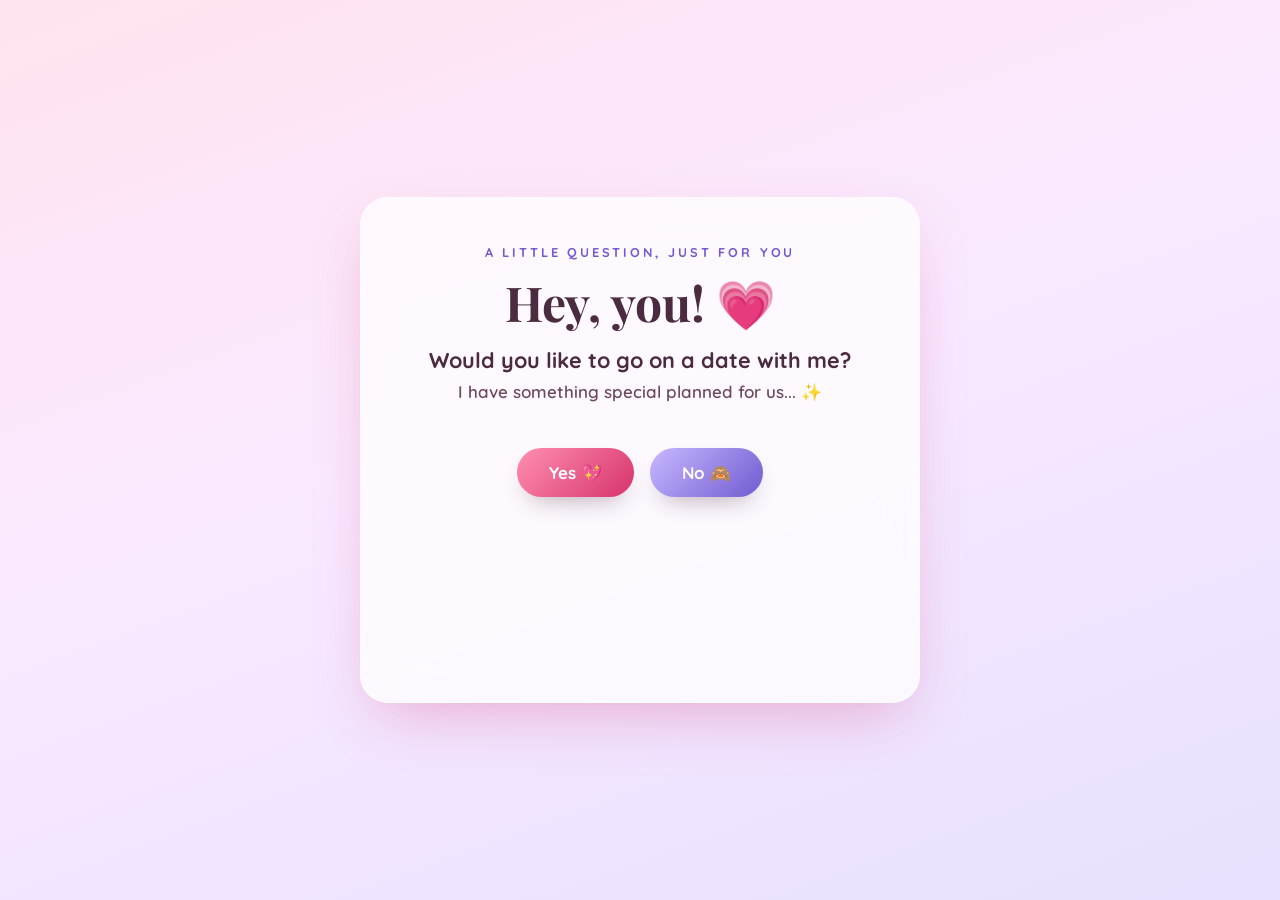
<file: index.html>
<!DOCTYPE html>
<html lang="en">
<head>
  <meta charset="UTF-8" />
  <meta name="viewport" content="width=device-width, initial-scale=1.0" />
  <meta name="description" content="A little romantic surprise: a date invitation with food, date and time picking." />
  <title>A Little Question 💌</title>

  <!-- Optional web fonts; the site degrades gracefully to system fonts offline -->
  <link rel="preconnect" href="https://fonts.googleapis.com" />
  <link rel="preconnect" href="https://fonts.gstatic.com" crossorigin />
  <link href="https://fonts.googleapis.com/css2?family=Playfair+Display:ital,wght@0,600;0,700;1,500&family=Quicksand:wght@500;600;700&display=swap" rel="stylesheet" />

  <link rel="stylesheet" href="style.css" />
</head>
<body>

  <!-- Ambient floating hearts (behind everything, decorative only) -->
  <div class="hearts-layer" id="ambientHearts" aria-hidden="true"></div>

  <main class="card" id="card">

    <!-- ============ SCREEN 1 : THE INVITATION ============ -->
    <section class="screen active" data-screen="1" aria-labelledby="title1">
      <p class="eyebrow">a little question, just for you</p>
      <h1 id="title1" tabindex="-1">Hey, you! 💗</h1>
      <p class="question">Would you like to go on a date with me?</p>
      <p class="subtitle">I have something special planned for us... ✨</p>

      <p class="tease" id="tease" role="status" aria-live="polite"></p>

      <div class="choices" id="playZone">
        <button type="button" class="btn btn-yes" id="yesBtn">Yes 💖</button>
        <button type="button" class="btn btn-no"  id="noBtn">No 🙈</button>
      </div>
    </section>

    <!-- ============ SCREEN 2 : FOOD SELECTION ============ -->
    <section class="screen" data-screen="2" aria-labelledby="title2" hidden>
      <button type="button" class="back-btn" data-go="1">← Back</button>
      <h1 id="title2" tabindex="-1">YAY!!! 🥹💖</h1>
      <p class="question">I knew you’d say yes!</p>
      <p class="subtitle">Okay, first things first...</p>
      <h2 class="step-title">What would you like to eat? 🍽️</h2>

      <div class="food-grid" role="group" aria-label="Choose your food">
        <button type="button" class="food-card" data-food="Pizza" aria-pressed="false">
          <span class="food-emoji" aria-hidden="true">🍕</span>
          <h3>Pizza</h3>
          <p>A cheesy little date!</p>
        </button>
        <button type="button" class="food-card" data-food="Sushi" aria-pressed="false">
          <span class="food-emoji" aria-hidden="true">🍣</span>
          <h3>Sushi</h3>
          <p>A little roll of love!</p>
        </button>
      </div>

      <p class="hint" id="foodHint" hidden></p>
      <button type="button" class="btn btn-yes" id="continueBtn" disabled>Continue 💗</button>
    </section>

    <!-- ============ SCREEN 3 : DATE & TIME ============ -->
    <section class="screen" data-screen="3" aria-labelledby="title3" hidden>
      <button type="button" class="back-btn" data-go="2">← Back</button>
      <h1 id="title3" tabindex="-1">Perfect! 💕</h1>
      <p class="question">Now, when should we go?</p>
      <p class="subtitle">Pick a day and time that works for you.</p>

      <form id="whenForm" novalidate>
        <div class="field">
          <label for="dateInput">Our Date</label>
          <input type="date" id="dateInput" name="date" required
                 autocomplete="off" aria-describedby="whenError" />
        </div>
        <div class="field">
          <label for="timeInput">Our Time</label>
          <input type="time" id="timeInput" name="time" required
                 autocomplete="off" aria-describedby="whenError" />
        </div>

        <p class="error" id="whenError" role="alert" hidden></p>

        <button type="submit" class="btn btn-yes" id="confirmBtn">Confirm Our Date 💗</button>
      </form>
    </section>

    <!-- ============ SCREEN 4 : THE FINAL SURPRISE ============ -->
    <section class="screen" data-screen="4" aria-labelledby="title4" hidden>
      <span class="glow-heart gh1" aria-hidden="true">💗</span>
      <span class="glow-heart gh2" aria-hidden="true">💖</span>
      <span class="glow-heart gh3" aria-hidden="true">💕</span>
      <span class="glow-heart gh4" aria-hidden="true">🩷</span>

      <h1 id="title4" tabindex="-1">It’s a Date! 💖✨</h1>

      <h2 class="plan-title">Our Little Plan</h2>
      <ul class="plan">
        <li><span class="label">Food:</span> <span class="value" id="planFood"></span></li>
        <li><span class="label">Date:</span> <span class="value" id="planDate"></span></li>
        <li><span class="label">Time:</span> <span class="value" id="planTime"></span></li>
      </ul>

      <p class="message">I can’t wait to spend a beautiful moment with you. It’s not just about the food or the place; it’s about being with you. 💗</p>
      <p class="closing">See you soon, my favorite person! 🥹💕</p>

      <button type="button" class="btn btn-ghost" id="restartBtn">Start Over ↻</button>
    </section>

  </main>

  <!-- Celebration hearts (in front, decorative only, pointer-transparent) -->
  <div class="hearts-layer front" id="burstHearts" aria-hidden="true"></div>

  <script src="script.js"></script>
</body>
</html>
</file>
<file: style.css>
/* ==========================================================================
   A Little Question 💌 — romantic date invitation
   Palette, layout, screens, buttons, hearts & motion live here.
   ========================================================================== */

/* ---------- Design tokens ---------- */
:root {
  --pink:        #f472a0;
  --pink-deep:   #d6336c;
  --pink-soft:   #ffd6e9;
  --lavender:    #a78bfa;
  --lavender-deep:#6f5bd0;
  --cream:       #fff8f3;
  --ink:         #4b2b3f;
  --ink-soft:    #6d4a5e;
  --white:       #ffffff;
  --glass:       rgba(255, 255, 255, 0.74);
  --glass-edge:  rgba(255, 255, 255, 0.65);
  --radius:      28px;
  --shadow:      0 24px 60px -18px rgba(214, 51, 108, 0.35);
  --font-serif:  "Playfair Display", Georgia, "Times New Roman", serif;
  --font-sans:   "Quicksand", "Segoe UI", system-ui, -apple-system, sans-serif;
  --ease-pop:    cubic-bezier(0.34, 1.56, 0.64, 1);
  --ease-soft:   cubic-bezier(0.22, 1, 0.36, 1);
}

/* ---------- Base ---------- */
* { box-sizing: border-box; }

html, body { margin: 0; padding: 0; }

body {
  min-height: 100vh;
  min-height: 100svh;
  display: grid;
  place-items: center;
  padding: 24px 16px;
  overflow-x: hidden;
  font-family: var(--font-sans);
  color: var(--ink);
  background: linear-gradient(160deg, #ffe3ef 0%, #f9e9ff 45%, #e7e0ff 100%);
  background-attachment: fixed;
}

:focus-visible {
  outline: 3px solid var(--lavender-deep);
  outline-offset: 3px;
  border-radius: 12px;
}

/* ---------- Floating hearts layers ---------- */
.hearts-layer {
  position: fixed;
  inset: 0;
  overflow: hidden;
  pointer-events: none;
  z-index: 0;
}
.hearts-layer.front { z-index: 3; }

.heart {
  position: absolute;
  bottom: -10vh;
  line-height: 1;
  opacity: 0;
  filter: drop-shadow(0 2px 6px rgba(214, 51, 108, 0.25));
  animation: floatUp 10s linear forwards;
  will-change: transform, opacity;
}

@keyframes floatUp {
  0%   { opacity: 0; transform: translate3d(0, 0, 0) rotate(0deg) scale(0.8); }
  10%  { opacity: 0.9; }
  90%  { opacity: 0.75; }
  100% { opacity: 0; transform: translate3d(var(--drift, 0px), -118vh, 0) rotate(28deg) scale(1.05); }
}

/* ---------- The glass card ---------- */
.card {
  position: relative;
  z-index: 1;
  width: min(100%, 560px);
  padding: clamp(26px, 5vw, 46px);
  text-align: center;
  background: var(--glass);
  -webkit-backdrop-filter: blur(16px) saturate(1.15);
  backdrop-filter: blur(16px) saturate(1.15);
  border: 1px solid var(--glass-edge);
  border-radius: var(--radius);
  box-shadow: var(--shadow);
  overflow: hidden;
}

/* ---------- Screens & transitions ---------- */
.screen { display: none; }

.screen.active {
  display: block;
  animation: screenIn 0.5s var(--ease-soft);
}

.screen.leaving {
  animation: screenOut 0.22s ease forwards;
}

@keyframes screenIn {
  from { opacity: 0; transform: scale(0.94) translateY(16px); }
  to   { opacity: 1; transform: none; }
}

@keyframes screenOut {
  to { opacity: 0; transform: scale(0.96) translateY(-10px); }
}

/* ---------- Typography ---------- */
.eyebrow {
  margin: 0 0 10px;
  font-size: 0.8rem;
  font-weight: 700;
  letter-spacing: 0.22em;
  text-transform: uppercase;
  color: var(--lavender-deep);
}

h1 {
  margin: 0 0 12px;
  font-family: var(--font-serif);
  font-size: clamp(2.1rem, 7vw, 3rem);
  font-weight: 700;
  color: var(--ink);
}

.question {
  margin: 0 0 8px;
  font-size: clamp(1.12rem, 3.6vw, 1.35rem);
  font-weight: 700;
  color: var(--ink);
}

.subtitle {
  margin: 0 0 6px;
  font-size: clamp(0.98rem, 3vw, 1.06rem);
  font-weight: 600;
  color: var(--ink-soft);
}

.step-title {
  margin: 18px 0 4px;
  font-family: var(--font-serif);
  font-size: clamp(1.25rem, 4vw, 1.5rem);
  color: var(--pink-deep);
}

/* ---------- Buttons ---------- */
.btn {
  font: inherit;
  font-weight: 700;
  font-size: 1.06rem;
  border: none;
  border-radius: 999px;
  padding: 14px 32px;
  cursor: pointer;
  color: var(--white);
  box-shadow: 0 12px 26px -12px rgba(75, 43, 63, 0.45);
  transition: transform 0.25s var(--ease-pop), box-shadow 0.25s ease, filter 0.25s ease;
}

.btn:active { transform: scale(0.96); }

.btn-yes {
  background: linear-gradient(135deg, #ff8fb0, var(--pink-deep));
  transform: scale(var(--yes-scale, 1));
}
.btn-yes:hover  { transform: scale(calc(var(--yes-scale, 1) * 1.05)) translateY(-2px); box-shadow: 0 18px 34px -14px rgba(214, 51, 108, 0.6); }
.btn-yes:active { transform: scale(calc(var(--yes-scale, 1) * 0.97)); }

.btn-no {
  background: linear-gradient(135deg, #c9b8ff, var(--lavender-deep));
}
.btn-no:hover { filter: brightness(1.06); }

/* The "No" button once it starts running away (positioned inside #playZone) */
.btn-no.free {
  position: absolute;
  z-index: 5;
  transition: left 0.38s var(--ease-pop), top 0.38s var(--ease-pop);
}

.btn[disabled] {
  opacity: 0.45;
  cursor: not-allowed;
  box-shadow: none;
  transform: none;
}

.btn-ghost {
  background: rgba(255, 255, 255, 0.85);
  color: var(--pink-deep);
  border: 2px solid var(--pink-soft);
}
.btn-ghost:hover { background: var(--white); transform: translateY(-2px); }

/* ---------- Screen 1 : choices area ---------- */
.tease {
  min-height: 30px;
  margin: 4px 0 2px;
  font-weight: 700;
  color: var(--pink-deep);
  opacity: 0;
  transform: translateY(8px) scale(0.95);
  transition: opacity 0.25s ease, transform 0.25s var(--ease-pop);
}
.tease.show { opacity: 1; transform: none; }

.choices {
  position: relative;
  min-height: 216px;
  display: flex;
  justify-content: center;
  align-items: flex-start;
  flex-wrap: wrap;
  gap: 16px;
  padding-top: 8px;
}

/* ---------- Screen 2 : food cards ---------- */
.food-grid {
  display: grid;
  grid-template-columns: repeat(auto-fit, minmax(170px, 1fr));
  gap: 16px;
  margin: 20px 0 12px;
}

.food-card {
  position: relative;
  font: inherit;
  display: flex;
  flex-direction: column;
  align-items: center;
  gap: 6px;
  padding: 24px 14px 20px;
  background: var(--white);
  border: 3px solid transparent;
  border-radius: 22px;
  cursor: pointer;
  box-shadow: 0 10px 26px -16px rgba(75, 43, 63, 0.35);
  transition: transform 0.25s var(--ease-pop), box-shadow 0.25s ease, border-color 0.2s ease, background 0.2s ease;
}

.food-card:hover {
  transform: translateY(-5px);
  border-color: var(--pink-soft);
  box-shadow: 0 18px 34px -16px rgba(214, 51, 108, 0.4);
}

.food-card.selected {
  border-color: var(--pink-deep);
  background: linear-gradient(180deg, #ffffff, #ffe9f3);
  transform: translateY(-3px);
  box-shadow: 0 16px 34px -14px rgba(214, 51, 108, 0.5);
}

.food-card.selected::after {
  content: "✓";
  position: absolute;
  top: 10px;
  inset-inline-end: 12px;
  width: 28px;
  height: 28px;
  display: grid;
  place-items: center;
  border-radius: 50%;
  background: var(--pink-deep);
  color: var(--white);
  font-weight: 800;
  font-size: 0.95rem;
  box-shadow: 0 4px 10px -3px rgba(214, 51, 108, 0.6);
}

.food-emoji { font-size: 2.7rem; line-height: 1; animation: bob 3.2s ease-in-out infinite; }
.food-card h3 { margin: 4px 0 0; font-family: var(--font-serif); font-size: 1.3rem; color: var(--ink); }
.food-card p  { margin: 0; font-size: 0.94rem; font-weight: 600; color: var(--ink-soft); }

@keyframes bob { 50% { transform: translateY(-7px) rotate(-3deg); } }

.hint {
  min-height: 24px;
  margin: 6px 0 14px;
  font-weight: 700;
  color: var(--lavender-deep);
}

/* ---------- Screen 3 : form ---------- */
.field {
  display: flex;
  flex-direction: column;
  gap: 8px;
  max-width: 340px;
  margin: 16px auto;
  text-align: left;
}

.field label { font-weight: 700; font-size: 0.98rem; color: var(--ink); }

.field input {
  font: inherit;
  font-weight: 600;
  width: 100%;
  padding: 12px 14px;
  color: var(--ink);
  background: var(--white);
  border: 2px solid #e6d9f2;
  border-radius: 14px;
  transition: border-color 0.2s ease, box-shadow 0.2s ease;
}

.field input:focus {
  border-color: var(--pink-deep);
  box-shadow: 0 0 0 4px rgba(244, 114, 160, 0.22);
  outline: none;
}

.error {
  max-width: 340px;
  margin: 4px auto 14px;
  padding: 10px 16px;
  font-weight: 700;
  font-size: 0.95rem;
  color: #a61e4d;
  background: #ffe3ec;
  border: 1px solid #ffb3c9;
  border-radius: 12px;
}

/* ---------- Back button ---------- */
.back-btn {
  position: absolute;
  top: 16px;
  inset-inline-start: 16px;
  font: inherit;
  font-weight: 700;
  font-size: 0.9rem;
  color: var(--pink-deep);
  background: rgba(255, 255, 255, 0.7);
  border: 1px solid rgba(214, 51, 108, 0.28);
  border-radius: 999px;
  padding: 8px 16px;
  cursor: pointer;
  transition: background 0.2s ease, transform 0.2s ease;
}
.back-btn:hover { background: var(--white); transform: translateX(-2px); }

/* ---------- Screen 4 : the surprise ---------- */
.screen[data-screen="4"].active h1 { animation: popIn 0.65s var(--ease-pop); }

@keyframes popIn {
  0%   { opacity: 0; transform: scale(0.6); }
  70%  { transform: scale(1.06); }
  100% { opacity: 1; transform: scale(1); }
}

.plan-title {
  margin: 14px 0 10px;
  font-family: var(--font-serif);
  font-size: 1.35rem;
  color: var(--pink-deep);
}

.plan {
  list-style: none;
  max-width: 360px;
  margin: 0 auto 18px;
  padding: 18px 22px;
  display: grid;
  gap: 10px;
  text-align: left;
  background: rgba(255, 255, 255, 0.8);
  border: 2px dashed var(--pink);
  border-radius: 18px;
}

.plan li { display: flex; justify-content: space-between; gap: 14px; font-weight: 600; color: var(--ink-soft); }
.plan .value { color: var(--ink); font-weight: 800; text-align: right; }

.message {
  margin: 0 auto 14px;
  max-width: 420px;
  padding: 18px 20px;
  font-family: var(--font-serif);
  font-style: italic;
  font-size: 1.07rem;
  line-height: 1.7;
  color: var(--ink);
  background: linear-gradient(135deg, rgba(255, 214, 233, 0.65), rgba(231, 224, 255, 0.65));
  border-radius: 18px;
  animation: fadeUp 0.9s 0.35s both;
}

.closing {
  margin: 0 0 20px;
  font-weight: 800;
  font-size: 1.08rem;
  color: var(--pink-deep);
  animation: fadeUp 0.9s 0.75s both, heartbeat 2.4s 1.8s ease-in-out infinite;
}

@keyframes fadeUp {
  from { opacity: 0; transform: translateY(14px); }
  to   { opacity: 1; transform: none; }
}

@keyframes heartbeat {
  0%, 100% { transform: scale(1); }
  12%      { transform: scale(1.07); }
  24%      { transform: scale(1); }
}

/* Softly glowing hearts hugging the final card */
.glow-heart {
  position: absolute;
  font-size: 1.5rem;
  opacity: 0.85;
  filter: drop-shadow(0 0 10px rgba(244, 114, 160, 0.85));
  animation: pulseGlow 2.6s ease-in-out infinite;
  pointer-events: none;
}
.gh1 { top: 18px;    inset-inline-start: 22px; }
.gh2 { top: 26px;    inset-inline-end: 26px;  animation-delay: 0.6s; }
.gh3 { bottom: 24px; inset-inline-start: 30px; animation-delay: 1.2s; }
.gh4 { bottom: 18px; inset-inline-end: 22px;  animation-delay: 1.8s; }

@keyframes pulseGlow {
  50% { transform: scale(1.28); opacity: 1; filter: drop-shadow(0 0 18px rgba(244, 114, 160, 1)); }
}

/* ---------- Responsive ---------- */
@media (max-width: 480px) {
  body { padding: 16px 10px; }
  .choices { min-height: 240px; }
  .btn { padding: 13px 26px; font-size: 1rem; }
  .back-btn { top: 12px; inset-inline-start: 12px; padding: 7px 13px; }
  .food-grid { grid-template-columns: 1fr 1fr; gap: 12px; }
  .food-card { padding: 18px 10px 16px; }
  .food-emoji { font-size: 2.2rem; }
}

@media (max-width: 360px) {
  .food-grid { grid-template-columns: 1fr; }
}

/* ---------- Reduced motion ---------- */
@media (prefers-reduced-motion: reduce) {
  *, *::before, *::after {
    animation-duration: 0.001s !important;
    animation-iteration-count: 1 !important;
    transition-duration: 0.001s !important;
    scroll-behavior: auto !important;
  }
  .heart { display: none; }
}
</file>
